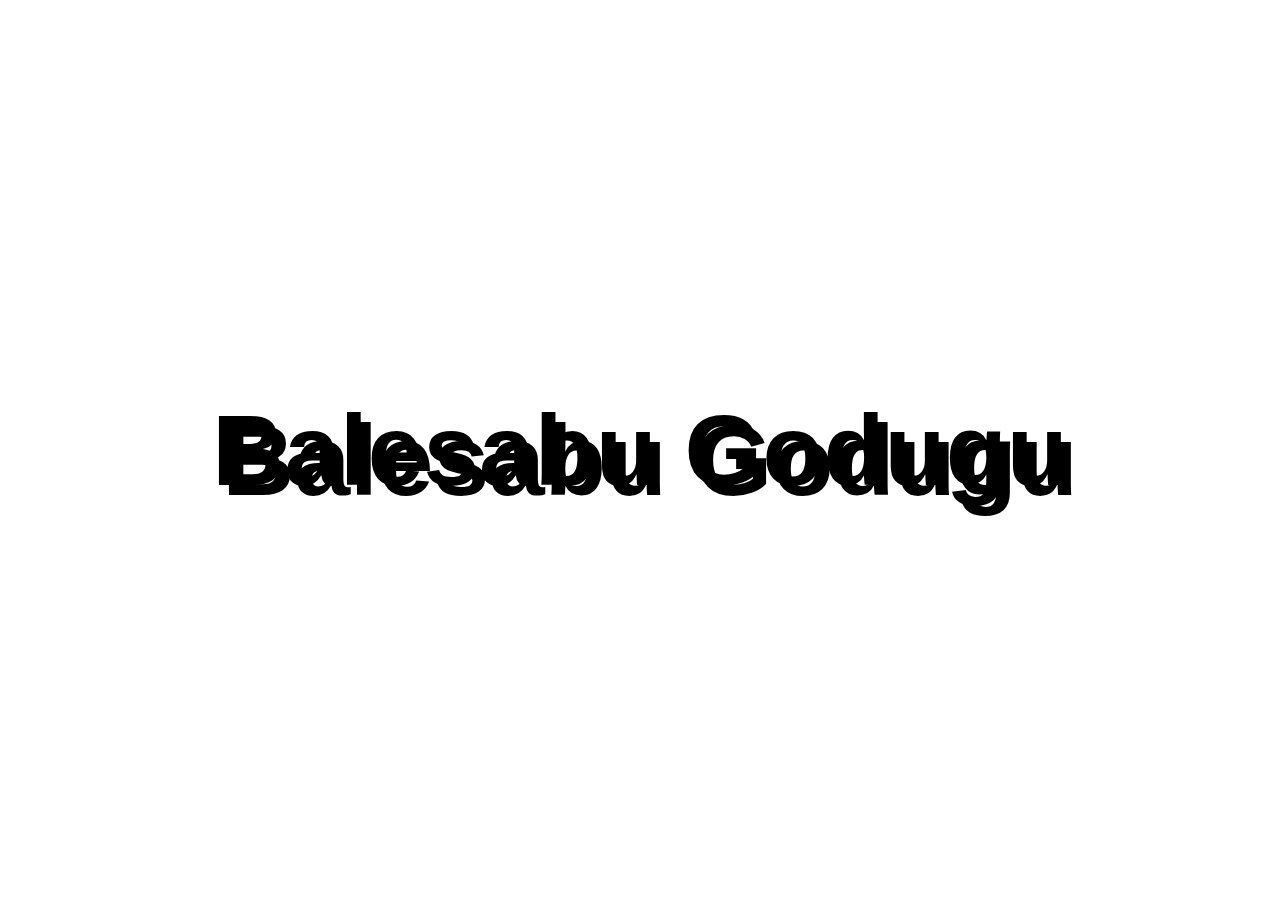
<file: textshadow.html>
<!DOCTYPE html>
<html lang="en">
<head>
  <meta charset="UTF-8">
  <title>Mouse Shadow</title>
</head>
<body>

  <div class="hero">
    <h1 contenteditable>Balesabu Godugu</h1>
   
  </div>

  <style>
  html {
    color:black;
    font-family: sans-serif;
  }

  body {
    margin: 0;
  }

  .hero {
    min-height: 100vh;
    display:flex;
    justify-content: center;
    align-items: center;
    color:black;
  }

  h1 {
    text-shadow: 10px 10px 0 rgba(0,0,0,1);
    font-size: 100px;
  }
  </style>

<script>
    const hero = document.querySelector('.hero');
    const text = hero.querySelector('h1');

    function shadow(e){
      console.log(e);
        var width = hero.offsetWidth;
        var height = hero.offsetHeight;
        const {offsetwidth:width,offsetHeight:height} = hero;
        let {offsetHeight:x,offsetWidth:y} = e;

        if(this !== e.target){
            x = x + e.traget.offsetLeft;
            y = y + e.target.offsetTop;

        }

        const xWalk = (x/ width * walk)
    }

    hero.addEventListener('mousemove',shadow);

</script>
</body>
</html>
</file>
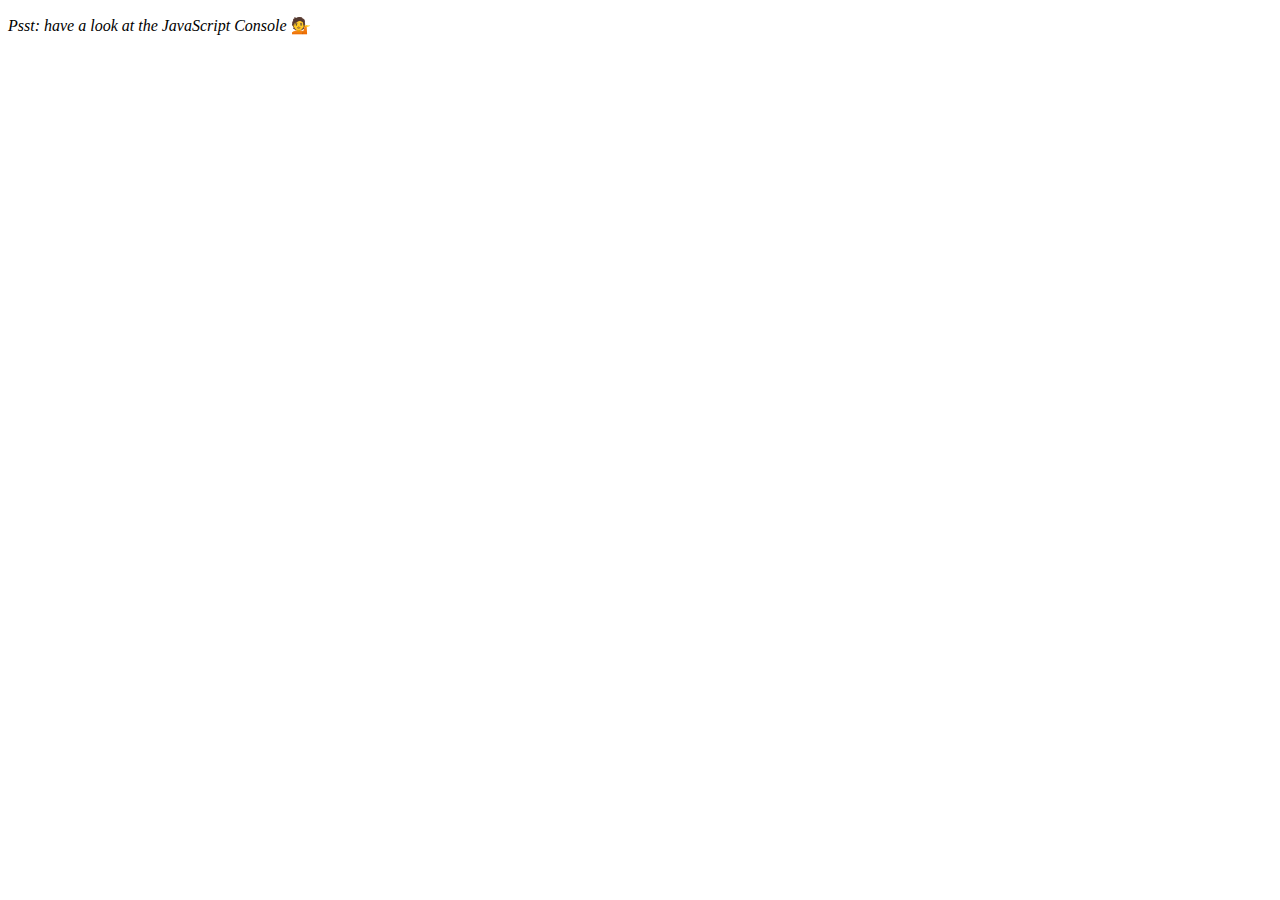
<file: Array_Cardio/index-START.html>
<!DOCTYPE html>
<html lang="en">
<head>
  <meta charset="UTF-8">
  <title>Array Cardio 💪💪</title>
</head>
<body>
  <p><em>Psst: have a look at the JavaScript Console</em> 💁</p>
  <script>
    // ## Array Cardio Day 2

    
    // ## Array Cardio Day 2
    const people = [
    { name: 'Wes', year: 1988 },
    { name: 'Kait', year: 1986 },
    { name: 'Irv', year: 1970 },
    { name: 'Lux', year: 2015 }
  ];
  const comments = [
    { text: 'Love this!', id: 523423 },
    { text: 'Super good', id: 823423 },
    { text: 'You are the best', id: 2039842 },
    { text: 'Ramen is my fav food ever', id: 123523 },
    { text: 'Nice Nice Nice!', id: 542328 }
  ];
  // Some and Every Checks
  // Array.prototype.some() // is at least one person 19 or older?
  const isAdult=people.some(item=>{
    const currentYear=(new Date()).getFullYear();
    return (currentYear-item.year)>=19;
  })

 // console.log(isAdult);
const isAllAdult=people.every(item=>(new Date()).getFullYear()-item.year>=19);
//console.log(isAllAdult);
  

  // Array.prototype.every() // is everyone 19 or older?
  // Array.prototype.find()

const comment=comments.find(item=>item.id== 823423 ? true: false);
//console.log(comment);
  // Find is like filter, but instead returns just the one you are looking for
  // find the comment with the ID of 823423
  // Array.prototype.findIndex()
  // Find the comment with this ID
  // delete the comment with the ID of 823423

const index=comments.findIndex(item=>item.id==823423);
console.log(index);
comments.splice(index,1);
console.table(comments);

  </script>
</body>
</html>
</file>
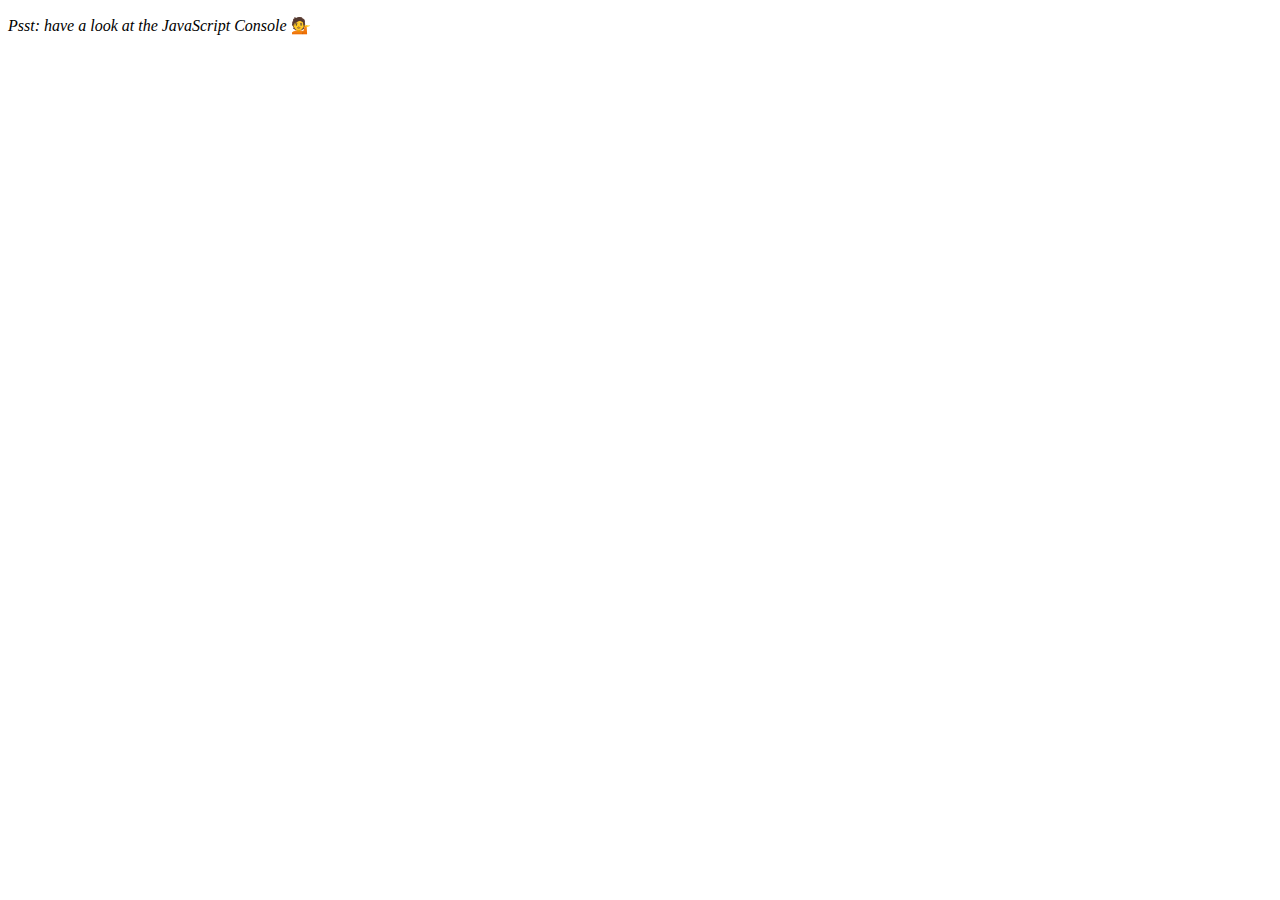
<file: Array_Cardio_Day04/index-START.html>
<!DOCTYPE html>
<html lang="en">
<head>
  <meta charset="UTF-8">
  <title>Array Cardio 💪</title>
</head>
<body>
  <p><em>Psst: have a look at the JavaScript Console</em> 💁</p>
  <script>
    // Get your shorts on - this is an array workout!
    // ## Array Cardio Day 1

    // Some data we can work with

    const inventors = [
    { first: 'Albert', last: 'Einstein', year: 1879, passed: 1955 },
    { first: 'Isaac', last: 'Newton', year: 1643, passed: 1727 },
    { first: 'Galileo', last: 'Galilei', year: 1564, passed: 1642 },
    { first: 'Marie', last: 'Curie', year: 1867, passed: 1934 },
    { first: 'Johannes', last: 'Kepler', year: 1571, passed: 1630 },
    { first: 'Nicolaus', last: 'Copernicus', year: 1473, passed: 1543 },
    { first: 'Max', last: 'Planck', year: 1858, passed: 1947 },
    { first: 'Katherine', last: 'Blodgett', year: 1898, passed: 1979 },
    { first: 'Ada', last: 'Lovelace', year: 1815, passed: 1852 },
    { first: 'Sarah E.', last: 'Goode', year: 1855, passed: 1905 },
    { first: 'Lise', last: 'Meitner', year: 1878, passed: 1968 },
    { first: 'Hanna', last: 'Hammarström', year: 1829, passed: 1909 }
  ];

  const people = ['Beck, Glenn', 'Becker, Carl', 'Beckett, Samuel', 'Beddoes, Mick', 'Beecher, Henry', 'Beethoven, Ludwig', 'Begin, Menachem', 'Belloc, Hilaire', 'Bellow, Saul', 'Benchley, Robert', 'Benenson, Peter', 'Ben-Gurion, David', 'Benjamin, Walter', 'Benn, Tony', 'Bennington, Chester', 'Benson, Leana', 'Bent, Silas', 'Bentsen, Lloyd', 'Berger, Ric', 'Bergman, Ingmar', 'Berio, Luciano', 'Berle, Milton', 'Berlin, Irving', 'Berne, Eric', 'Bernhard, Sandra', 'Berra, Yogi', 'Berry, Halle', 'Berry, Wendell', 'Bethea, Erin', 'Bevan, Aneurin', 'Bevel, Ken', 'Biden, Joseph', 'Bierce, Ambrose', 'Biko, Steve', 'Billings, Josh', 'Biondo, Frank', 'Birrell, Augustine', 'Black, Elk', 'Blair, Robert', 'Blair, Tony', 'Blake, William'];

// answer for question one
const fifteen=inventors.filter(function(x){
if(x.year>1499 && x.year<1600){
  return true;
}
})
//console.table(fifteen);

// question two

const fullNames=inventors.map(x=>`${x.first} ${x.last}`);

//console.log(fullNames);
// question three

const sortedInventors=inventors.sort(function(a,b){
return a.year-b.year;
})

//console.table(sortedInventors);

// question 4
//console.table(inventors);
const totalage=inventors.reduce((total,inventor) => {return total+(inventor.passed-inventor.year);},0);
//console.log(totalage);

// question 5

const sortedInventors1=inventors.sort(function(a,b){
const lastinventor=(a.passed-a.year);
const nextinventor=(b.passed-b.year);
return lastinventor<nextinventor ? 1:-1;


});
//console.table(sortedInventors1);



//question 07

const sortedpeople=people.sort(function(a,b){
const lastpeople=a.split(",");
const nextpeople=b.split(",");
return lastpeople[1] >nextpeople[1] ? 1:-1;
});

//console.log(sortedpeople);

// Question 08
const data = ['car', 'car', 'truck', 'truck', 'bike', 'walk', 'car', 'van', 'bike', 'walk', 'car', 'van', 'car', 'truck' ];

const transport=data.reduce(function(obj,item){
if(!obj[item]){
  obj[item]=0;
}
  obj[item]++;
 return obj;
},{});
console.log(transport);

  </script>
</body>
</html>
</file>
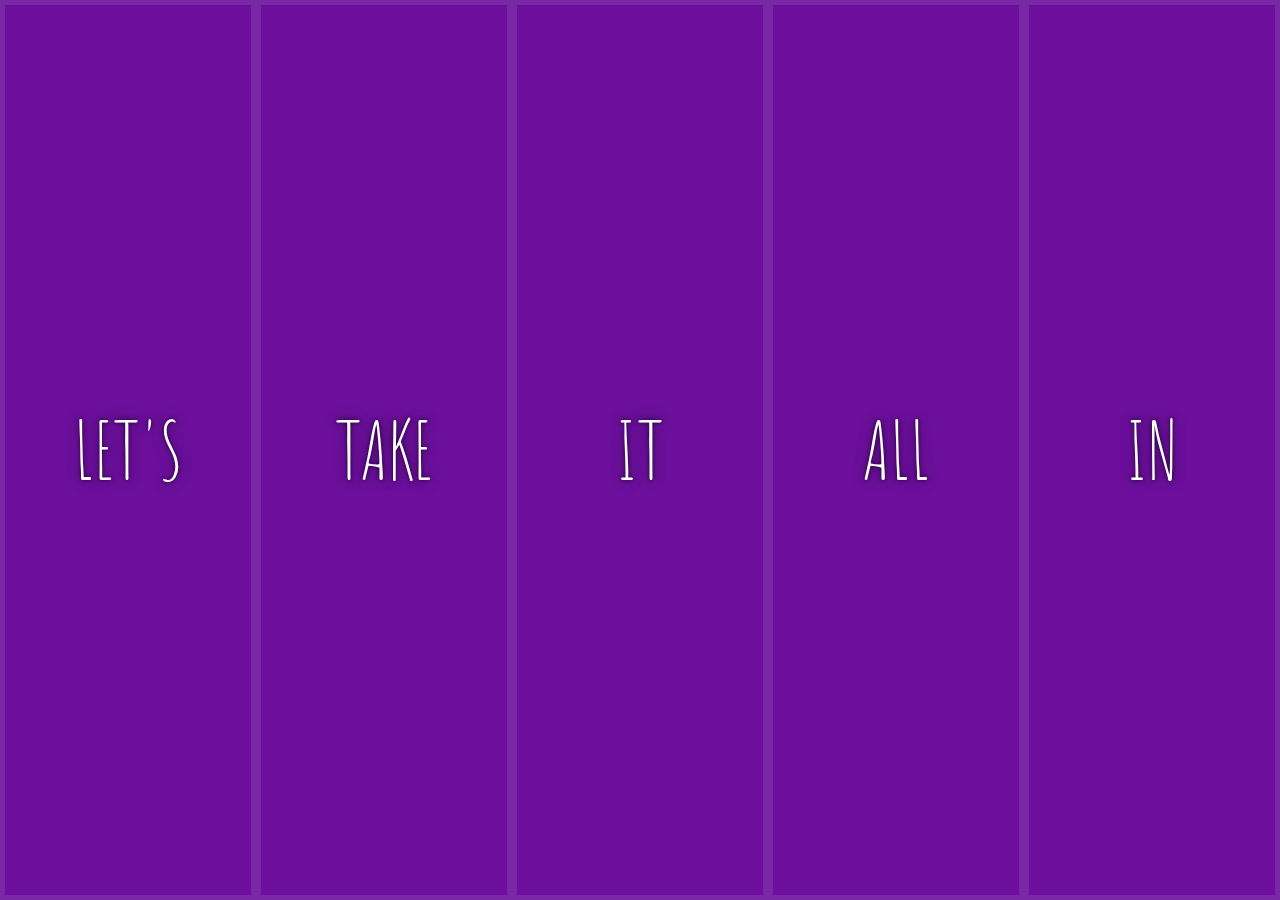
<file: flex_panels/index-START.html>
<!DOCTYPE html>
<html lang="en">
<head>
  <meta charset="UTF-8">
  <title>Flex Panels 💪</title>
  <link href='https://fonts.googleapis.com/css?family=Amatic+SC' rel='stylesheet' type='text/css'>
</head>
<body>
  <style>
    html {
      box-sizing: border-box;
      background:#ffc600;
      font-family:'helvetica neue';
      font-size: 20px;
      font-weight: 200;
    }
    body {
      margin: 0;
    }
    *, *:before, *:after {
      box-sizing: inherit;
    }

    .panels {
      min-height:100vh;
      overflow: hidden;
      display: flex;
      
    }

    .panel {
      background:#6B0F9C;
      box-shadow:inset 0 0 0 5px rgba(255,255,255,0.1);
      color:white;
      text-align: center;
      align-items:center;
      /* Safari transitionend event.propertyName === flex */
      /* Chrome + FF transitionend event.propertyName === flex-grow */
      transition:
        font-size 0.7s cubic-bezier(0.61,-0.19, 0.7,-0.11),
        flex 0.7s cubic-bezier(0.61,-0.19, 0.7,-0.11),
        background 0.2s;
      font-size: 20px;
      background-size:cover;
      background-position:center;
      flex:1;
      display: flex;
      justify-content: center;
      flex-direction: column;
    }


    .panel1 { background-image:url(https://source.unsplash.com/gYl-UtwNg_I/1500x1500); }
    .panel2 { background-image:url(https://source.unsplash.com/rFKUFzjPYiQ/1500x1500); }
    .panel3 { background-image:url(https://images.unsplash.com/photo-1465188162913-8fb5709d6d57?ixlib=rb-0.3.5&q=80&fm=jpg&crop=faces&cs=tinysrgb&w=1500&h=1500&fit=crop&s=967e8a713a4e395260793fc8c802901d); }
    .panel4 { background-image:url(https://source.unsplash.com/ITjiVXcwVng/1500x1500); }
    .panel5 { background-image:url(https://source.unsplash.com/3MNzGlQM7qs/1500x1500); }

    .panel > * {
      margin:0;
      width: 100%;
      transition:transform 0.5s;
      flex:1 0 auto;
      display: flex;
      justify-content: center;
      align-items:center;
    }
    .panel > *:first-child{transform: translateY(-100%);}
    .panel > *:last-child{transform: translateY(100%);}
    
    .panel.open-active > *:first-child{transform: translateY(0);}
    .panel.open-active > *:last-child{transform: translateY(0);}
   
    .panel p {
      text-transform: uppercase;
      font-family: 'Amatic SC', cursive;
      text-shadow:0 0 4px rgba(0, 0, 0, 0.72), 0 0 14px rgba(0, 0, 0, 0.45);
      font-size: 2em;
    }
    .panel p:nth-child(2) {
      font-size: 4em;
    }

    .panel.open {
      font-size:40px;
      flex:5;
    }

  </style>


  <div class="panels">
    <div class="panel panel1">
      <p>Hey</p>
      <p>Let's</p>
      <p>Dance</p>
    </div>
    <div class="panel panel2">
      <p>Give</p>
      <p>Take</p>
      <p>Receive</p>
    </div>
    <div class="panel panel3">
      <p>Experience</p>
      <p>It</p>
      <p>Today</p>
    </div>
    <div class="panel panel4">
      <p>Give</p>
      <p>All</p>
      <p>You can</p>
    </div>
    <div class="panel panel5">
      <p>Life</p>
      <p>In</p>
      <p>Motion</p>
    </div>
  </div>

  <script>
    const panels=document.querySelectorAll('.panel');
    function toggleOpen(){
     // panels.classList.removeClass('open open-active');
      this.classList.toggle('open');
    }
    function toggleActive(e){
      if(e.propertyName.includes('flex')){
        this.classList.toggle('open-active');
      }
    }
    // toggle open
    panels.forEach(panel=>panel.addEventListener('click',toggleOpen));
    // toggleactive 
    panels.forEach(panel=>panel.addEventListener('transitionend',toggleActive));

  </script>



</body>
</html>
</file>
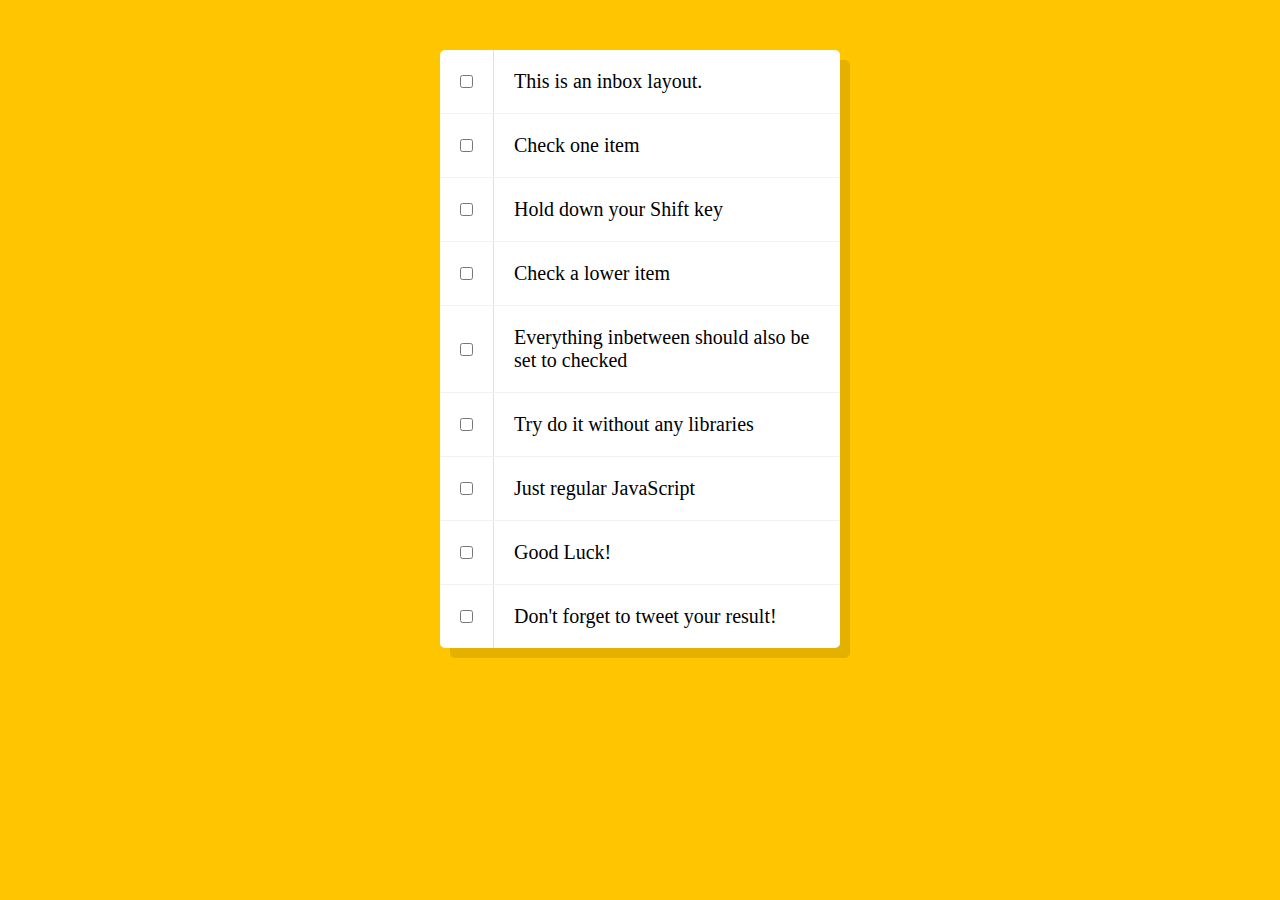
<file: Holdshift/index-FINISHED.html>
<!DOCTYPE html>
<html lang="en">
<head>
  <meta charset="UTF-8">
  <title>Hold Shift to Check Multiple Checkboxes</title>
</head>
<body>
  <style>

    html {
      font-family: sans-serif;
      background:#ffc600;
    }

    .inbox {
      max-width:400px;
      margin:50px auto;
      background:white;
      border-radius:5px;
      box-shadow:10px 10px 0 rgba(0,0,0,0.1);
    }

    .item {
      display:flex;
      align-items:center;
      border-bottom: 1px solid #F1F1F1;
    }

    .item:last-child {
      border-bottom:0;
    }


    input:checked + p {
      background:#F9F9F9;
      text-decoration: line-through;
    }

    input[type="checkbox"] {
      margin:20px;
    }

    p {
      margin:0;
      padding:20px;
      transition:background 0.2s;
      flex:1;
      font-family:'helvetica neue';
      font-size: 20px;
      font-weight: 200;
      border-left: 1px solid #D1E2FF;
    }


  </style>
   <!--
   The following is a common layout you would see in an email client.

   When a user clicks a checkbox, holds Shift, and then clicks another checkbox a few rows down, all the checkboxes inbetween those two checkboxes should be checked.

  -->
  <div class="inbox">
    <div class="item">
      <input type="checkbox">
      <p>This is an inbox layout.</p>
    </div>
    <div class="item">
      <input type="checkbox">
      <p>Check one item</p>
    </div>
    <div class="item">
      <input type="checkbox">
      <p>Hold down your Shift key</p>
    </div>
    <div class="item">
      <input type="checkbox">
      <p>Check a lower item</p>
    </div>
    <div class="item">
      <input type="checkbox">
      <p>Everything inbetween should also be set to checked</p>
    </div>
    <div class="item">
      <input type="checkbox">
      <p>Try do it without any libraries</p>
    </div>
    <div class="item">
      <input type="checkbox">
      <p>Just regular JavaScript</p>
    </div>
    <div class="item">
      <input type="checkbox">
      <p>Good Luck!</p>
    </div>
    <div class="item">
      <input type="checkbox">
      <p>Don't forget to tweet your result!</p>
    </div>
  </div>

<script>
const checkboxes = document.querySelectorAll('.inbox input[type="checkbox"]');

let lastChecked;

function handleCheck(e) {
  // Check if they had the shift key down
  // AND check that they are checking it
  let inBetween = false;
  if (e.shiftKey && this.checked) {
    // go ahead and do what we please
    // loop over every single checkbox
    checkboxes.forEach(checkbox => {
      console.log(checkbox);
      if (checkbox === this || checkbox === lastChecked) {
        inBetween = !inBetween;
        console.log('Starting to check them inbetween!');
      }

      if (inBetween) {
        checkbox.checked = true;
      }
    });
  }

  lastChecked = this;
}

checkboxes.forEach(checkbox => checkbox.addEventListener('click', handleCheck));
</script>
</body>
</html>
</file>
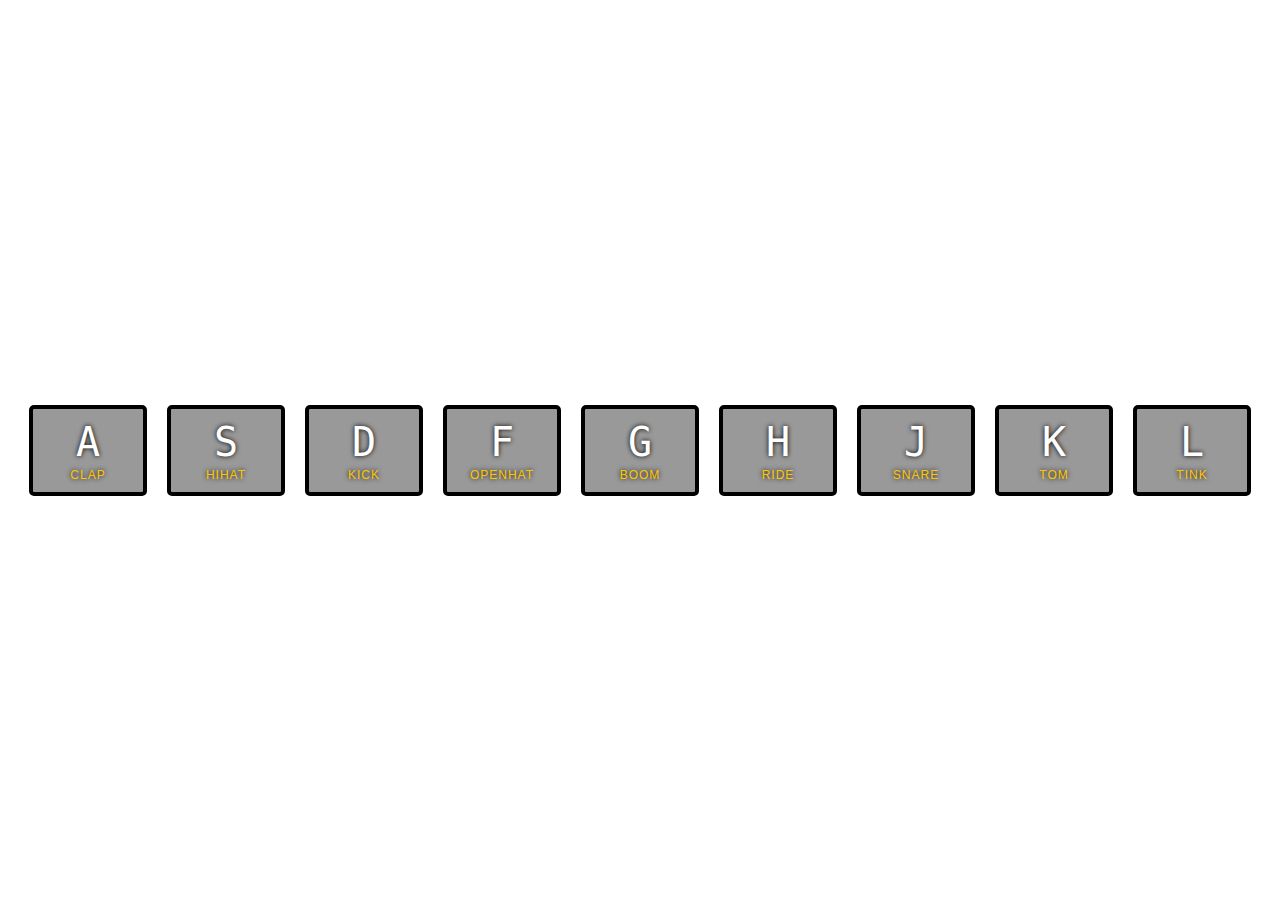
<file: JavaScript_Drum_kit/index-START.html>
<!DOCTYPE html>
<html lang="en">
<head>
  <meta charset="UTF-8">
  <title>JS Drum Kit</title>
  <link rel="stylesheet" href="style.css">
</head>
<body>


  <div class="keys">
    <div data-key="65" class="key">
      <kbd>A</kbd>
      <span class="sound">clap</span>
    </div>
    <div data-key="83" class="key">
      <kbd>S</kbd>
      <span class="sound">hihat</span>
    </div>
    <div data-key="68" class="key">
      <kbd>D</kbd>
      <span class="sound">kick</span>
    </div>
    <div data-key="70" class="key">
      <kbd>F</kbd>
      <span class="sound">openhat</span>
    </div>
    <div data-key="71" class="key">
      <kbd>G</kbd>
      <span class="sound">boom</span>
    </div>
    <div data-key="72" class="key">
      <kbd>H</kbd>
      <span class="sound">ride</span>
    </div>
    <div data-key="74" class="key">
      <kbd>J</kbd>
      <span class="sound">snare</span>
    </div>
    <div data-key="75" class="key">
      <kbd>K</kbd>
      <span class="sound">tom</span>
    </div>
    <div data-key="76" class="key">
      <kbd>L</kbd>
      <span class="sound">tink</span>
    </div>
  </div>

  <audio data-key="65" src="sounds/clap.wav"></audio>
  <audio data-key="83" src="sounds/hihat.wav"></audio>
  <audio data-key="68" src="sounds/kick.wav"></audio>
  <audio data-key="70" src="sounds/openhat.wav"></audio>
  <audio data-key="71" src="sounds/boom.wav"></audio>
  <audio data-key="72" src="sounds/ride.wav"></audio>
  <audio data-key="74" src="sounds/snare.wav"></audio>
  <audio data-key="75" src="sounds/tom.wav"></audio>
  <audio data-key="76" src="sounds/tink.wav"></audio>

<script>
 
   // console.log(e.keyCode);
   let bodyElement=document.querySelector('body');
   function playSound(e){

  
   const audio=document.querySelector(`audio[data-key="${e.keyCode}"]`);
   const key=document.querySelector(`div[data-key="${e.keyCode}"]`);

   if(!audio) return;
   audio.currentTime=0;
   audio.play();
   
   bodyElement.classList.add('paint');
   key.classList.add('playing');
  }
  window.addEventListener('keydown',playSound);
  const keys=document.querySelectorAll('.key');
  function removeTransition(e){
   if(e.propertyName !=='transform') return;
   console.log(e.propertyName);
   this.classList.remove("playing");
   bodyElement.classList.remove('paint');
  }
   keys.forEach(key=>key.addEventListener("transitionend",removeTransition));

</script>


</body>
</html>
</file>
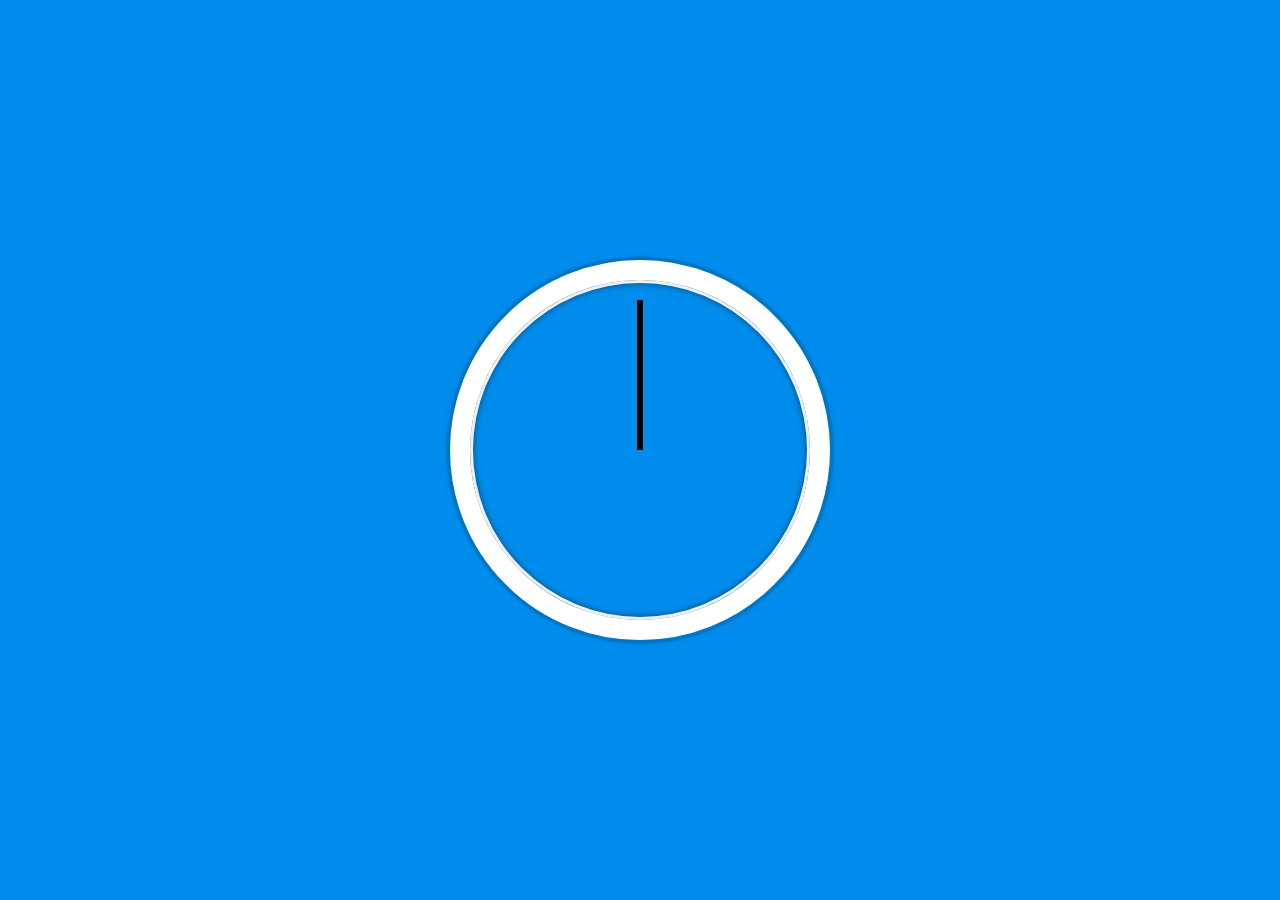
<file: JS_and_CSS_Clock/index-START.html>
<!DOCTYPE html>
<html lang="en">
<head>
  <meta charset="UTF-8">
  <title>JS + CSS Clock</title>
</head>
<body>


    <div class="clock">
      <div class="clock-face">
        <div class="hand hour-hand"></div>
        <div class="hand min-hand"></div>
        <div class="hand second-hand"></div>
      </div>
    </div>


  <style>
    html {
      background:#018DED url(http://unsplash.it/1500/1000?image=881&blur=50);
      background-size:cover;
      font-family:'helvetica neue';
      text-align: center;
      font-size: 10px;
    }

    body {
      margin: 0;
      font-size: 2rem;
      display:flex;
      flex:1;
      min-height: 100vh;
      align-items: center;
    }

    .clock {
      width: 30rem;
      height: 30rem;
      border:20px solid white;
      border-radius:50%;
      margin:50px auto;
      position: relative;
      padding:2rem;
      box-shadow:
        0 0 0 4px rgba(0,0,0,0.1),
        inset 0 0 0 3px #EFEFEF,
        inset 0 0 10px black,
        0 0 10px rgba(0,0,0,0.2);
    }

    .clock-face {
      position: relative;
      width: 100%;
      height: 100%;
      transform: translateY(-3px); /* account for the height of the clock hands */
     
    }

    .hand {
      width:50%;
      height:6px;
      background:black;
      position: absolute;
      top:50%;
      transform-origin: 100%;
      transform:rotate(90deg);
      transition:all 0.05s;
      transition-timing-function: ease-in-out;
    }

  </style>

  <script>
     const secondHand = document.querySelector('.second-hand');
     const minsHand = document.querySelector('.min-hand');
     const hourHand = document.querySelector('.hour-hand');
   function setDate(){
   const now = new Date();
   
       const seconds = now.getSeconds();
       const secondsDegrees = ((seconds / 60) * 360) + 90;
       secondHand.style.transform = `rotate(${secondsDegrees}deg)`;
   
       const mins = now.getMinutes();
       const minsDegrees = ((mins / 60) * 360) + ((seconds/60)*6) + 90;
       minsHand.style.transform = `rotate(${minsDegrees}deg)`;
   
       const hour = now.getHours();
       const hourDegrees = ((hour / 12) * 360) + ((mins/60)*30) + 90;
       hourHand.style.transform = `rotate(${hourDegrees}deg)`;
       if(hours>12){
        
       }
   
   }
   
   
   setInterval(setDate,1000);
  </script>
</body>
</html>
</file>
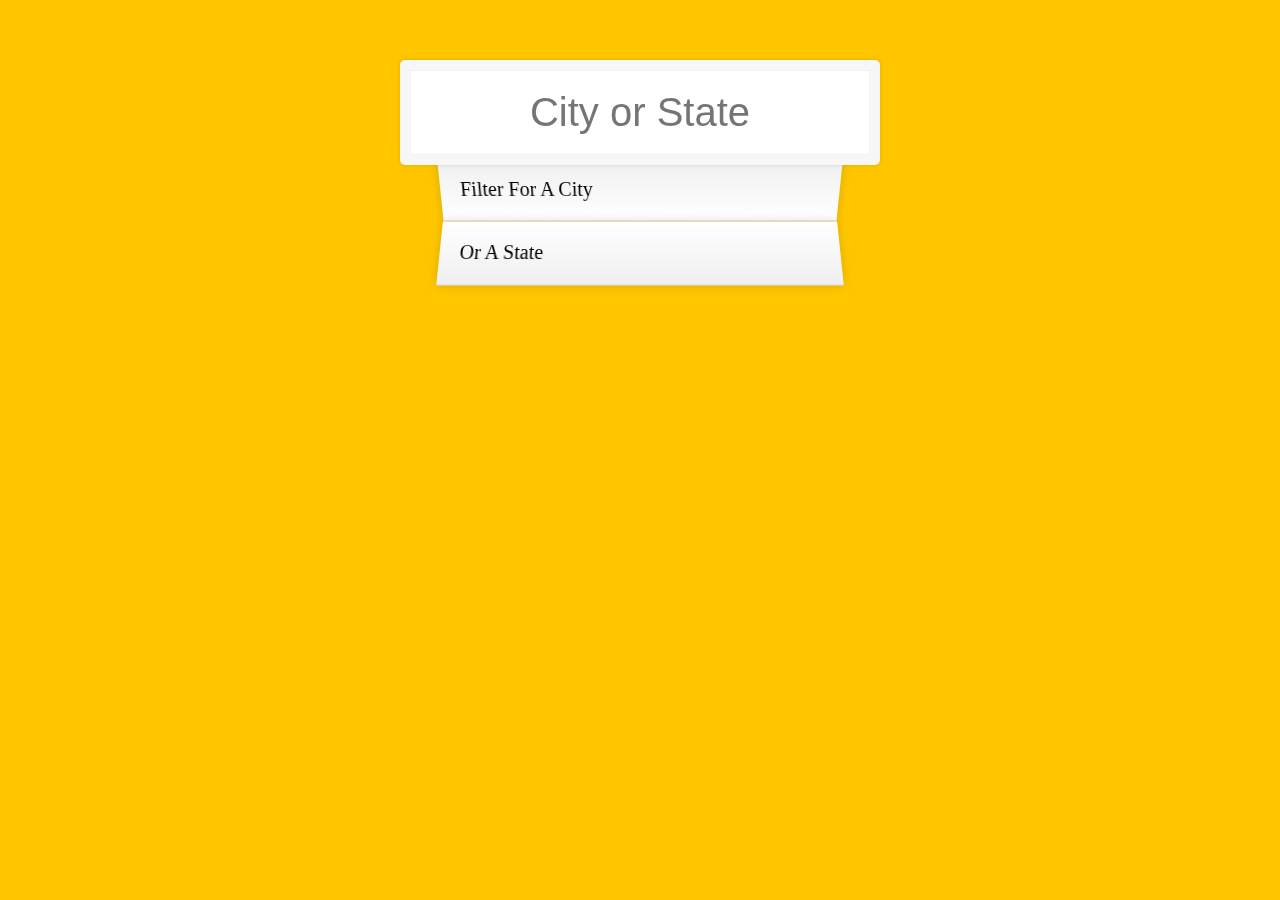
<file: Type_Ahead/index-START.html>
<!DOCTYPE html>
<html lang="en">
<head>
  <meta charset="UTF-8">
  <title>Type Ahead 👀</title>
  <link rel="stylesheet" href="style.css">
</head>
<body>

  <form class="search-form">
    <input type="text" class="search" placeholder="City or State">
    <ul class="suggestions">
      <li>Filter for a city</li>
      <li>or a state</li>
    </ul>
  </form>
<script>
const endpoint = 'https://gist.githubusercontent.com/Miserlou/c5cd8364bf9b2420bb29/raw/2bf258763cdddd704f8ffd3ea9a3e81d25e2c6f6/cities.json';

let city=[];
fetch(endpoint).then(blob=> blob.json()).then(data=> city.push(...data));

function findMatches(wordtoMatch,city){
  return city.filter(place=>{
    const regex=new RegExp(wordtoMatch,'gi');
    return place.city.match(regex) || place.state.match(regex)
  });
}

function displayMatches(){
  const matchArray=findMatches(this.value,city);


  const html=matchArray.map(place=>{
     const regex=new RegExp(this.value,'gi');
     const cityName=place.city.replace(regex,`<span class="hi">${this.value}</span>`);
      return `
      <li>
      <span class="name">${cityName}, ${place.state}</span>
      <span class="population">${place.population}</span>
      </li>
      
      `;
  }).join('');
  searchSuggestion.innerHTML=html;
}

const searchInput=document.querySelector('.search');

const searchSuggestion=document.querySelector('.suggestions');

searchInput.addEventListener('change',displayMatches);
searchInput.addEventListener('keyup',displayMatches);
</script>
  </body>
</html>
</file>
<file: JavaScript_Drum_kit/style.css>
html {
  font-size: 10px;
  background: url(http://i.imgur.com/b9r5sEL.jpg) bottom center;
  background-size: cover;
}
body,html {
  margin: 0;
  padding: 0;
  font-family: sans-serif;
}
.paint{
  background-color: green;
}
.keys {
  display: flex;
  flex: 1;
  min-height: 100vh;
  align-items: center;
  justify-content: center;
}

.key {
  border: .4rem solid black;
  border-radius: .5rem;
  margin: 1rem;
  font-size: 1.5rem;
  padding: 1rem .5rem;
  transition: all .07s ease;
  width: 10rem;
  text-align: center;
  color: white;
  background: rgba(0,0,0,0.4);
  text-shadow: 0 0 .5rem black;
}

.playing {
  transform: scale(1.1);
  border-color: #ffc600;
  box-shadow: 0 0 1rem #ffc600;
}

kbd {
  display: block;
  font-size: 4rem;
}

.sound {
  font-size: 1.2rem;
  text-transform: uppercase;
  letter-spacing: .1rem;
  color: #ffc600;
}
</file>
<file: Type_Ahead/style.css>
html {
      box-sizing: border-box;
      background:#ffc600;
      font-family:'helvetica neue';
      font-size: 20px;
      font-weight: 200;
    }
    *, *:before, *:after {
      box-sizing: inherit;
    }
    input {
      width: 100%;
      padding:20px;
    }

    .search-form {
      max-width:400px;
      margin:50px auto;
    }

    input.search {
      margin: 0;
      text-align: center;
      outline:0;
      border: 10px solid #F7F7F7;
      width: 120%;
      left: -10%;
      position: relative;
      top: 10px;
      z-index: 2;
      border-radius: 5px;
      font-size: 40px;
      box-shadow: 0 0 5px rgba(0, 0, 0, 0.12), inset 0 0 2px rgba(0, 0, 0, 0.19);
    }


    .suggestions {
      margin: 0;
      padding: 0;
      position: relative;
      /*perspective:20px;*/
    }
    .suggestions li {
      background:white;
      list-style: none;
      border-bottom: 1px solid #D8D8D8;
      box-shadow: 0 0 10px rgba(0, 0, 0, 0.14);
      margin:0;
      padding:20px;
      transition:background 0.2s;
      display:flex;
      justify-content:space-between;
      text-transform: capitalize;
    }

    .suggestions li:nth-child(even) {
      transform: perspective(100px) rotateX(3deg) translateY(2px) scale(1.001);
      background: linear-gradient(to bottom,  #ffffff 0%,#EFEFEF 100%);
    }
    .suggestions li:nth-child(odd) {
      transform: perspective(100px) rotateX(-3deg) translateY(3px);
      background: linear-gradient(to top,  #ffffff 0%,#EFEFEF 100%);
    }

    span.population {
      font-size: 15px;
    }

    .hl {
      background:#ffc600;
    }
</file>
